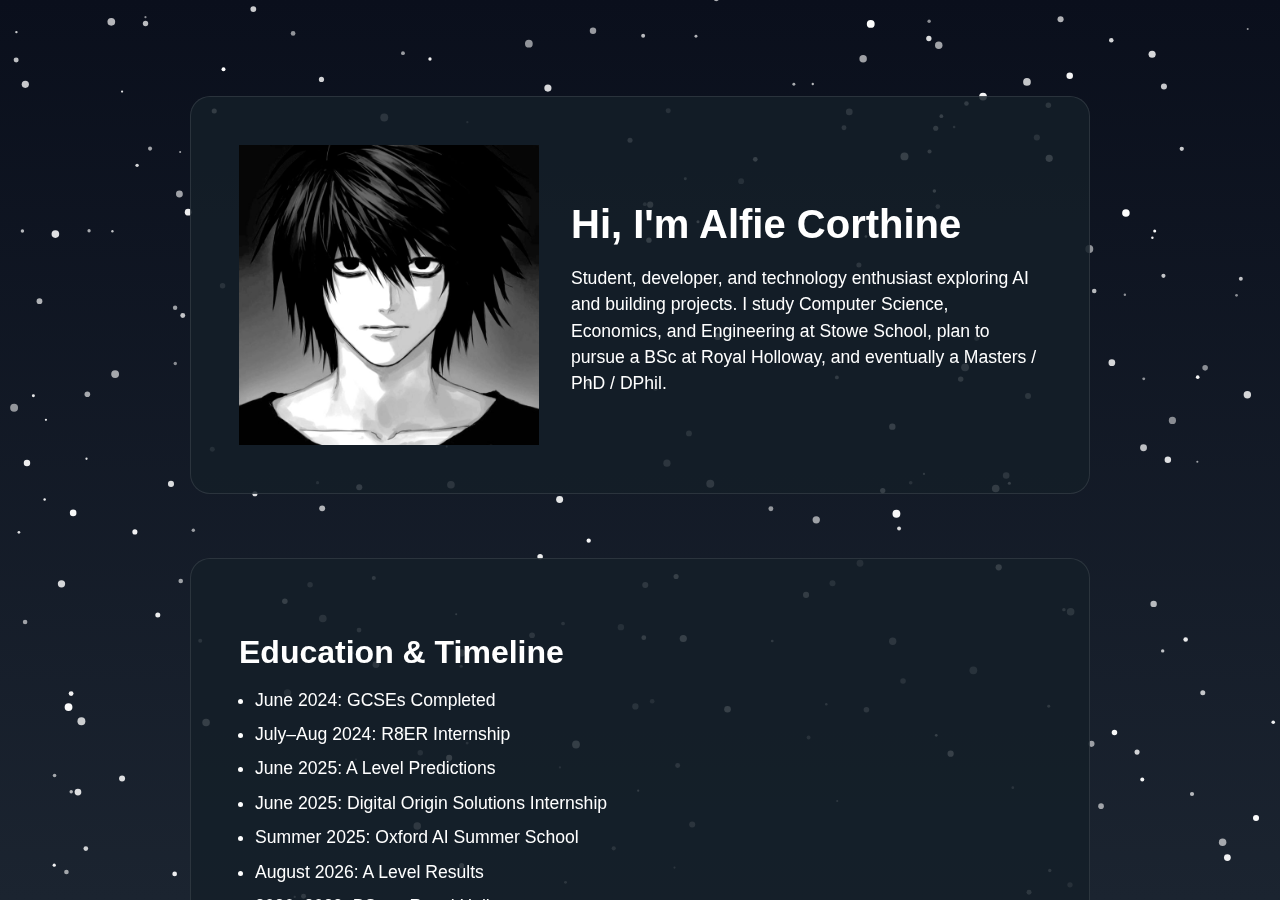
<file: index.html>
<!DOCTYPE html>
<html lang="en">
<head>
<meta charset="UTF-8">
<meta name="viewport" content="width=device-width, initial-scale=1.0">
<title>Alfie Corthine</title>
<link rel="stylesheet" href="style.css">
</head>
<body>

<canvas id="snow"></canvas>

<div id="scroll-wrapper">
    <div id="scroll-content">
        <main>

            <section class="section">
                <div class="about-container">
                    <img src="pfp.jpg" alt="Profile Picture" class="pfp">
                    <div>
                        <h1>Hi, I'm Alfie Corthine</h1>
                        <p>Student, developer, and technology enthusiast exploring AI and building projects. I study Computer Science, Economics, and Engineering at Stowe School, plan to pursue a BSc at Royal Holloway, and eventually a Masters / PhD / DPhil.</p>
                    </div>
                </div>
            </section>

            <section class="section">
                <h2>Education & Timeline</h2>
                <ul>
                    <li>June 2024: GCSEs Completed</li>
                    <li>July–Aug 2024: R8ER Internship</li>
                    <li>June 2025: A Level Predictions</li>
                    <li>June 2025: Digital Origin Solutions Internship</li>
                    <li>Summer 2025: Oxford AI Summer School</li>
                    <li>August 2026: A Level Results</li>
                    <li>2026–2029: BSc at Royal Holloway</li>
                    <li>2030–2032?: Masters</li>
                    <li>2033+: PhD / DPhil</li>
                </ul>
            </section>

            <section class="section">
                <h2>Projects</h2>
                <ul>
                    <li>Custom Minecraft server firmware</li>
                    <li>Learning app for Computer Science coursework</li>
                    <li>ESP32 WiFi tools & Raspberry Pi tinkering</li>
                </ul>
            </section>

            <section class="section">
                <h2>Latest Blog Posts</h2>
                <ul id="latest-posts"></ul>
                <a href="blogs.html" class="btn">See all posts →</a>
            </section>

            <section class="section">
                <h2>Connect</h2>
                <p>
                    <a href="https://github.com/tiraaamisuuu" target="_blank">GitHub</a> ·
                    <a href="https://www.linkedin.com/in/alfred-corthine-aa5851317/" target="_blank">LinkedIn</a>
                </p>
            </section>

        </main>
    </div>
</div>

<script>
// Fade-in sections
const sections = document.querySelectorAll('.section');
const observer = new IntersectionObserver(entries => {
    entries.forEach(entry => {
        if(entry.isIntersecting){
            entry.target.classList.add('visible');
        } else {
            entry.target.classList.remove('visible');
        }
    });
},{threshold:0.2});
sections.forEach(sec => observer.observe(sec));

// Blog teaser
const posts=[
    {id:1,date:"2025-12-20",title:"My First Post"},
    {id:2,date:"2025-12-27",title:"Week in Review"},
    {id:3,date:"2026-01-03",title:"AI Summer School Insights"}
];
const blogList=document.getElementById('latest-posts');
posts.forEach(p=>{
    const li=document.createElement('li');
    li.innerHTML=`<a href="blogs.html#post-${p.id}">${p.title}</a> <small>${p.date}</small>`;
    blogList.appendChild(li);
});

// Snow
const canvas = document.getElementById('snow');
const ctx = canvas.getContext('2d');
let width = canvas.width = window.innerWidth;
let height = canvas.height = window.innerHeight;

window.addEventListener('resize', ()=>{
    width = canvas.width = window.innerWidth;
    height = canvas.height = window.innerHeight;
});

class Snowflake {
    constructor(){
        this.x = Math.random() * width;
        this.y = Math.random() * height;
        this.radius = Math.random() * 3 + 1;
        this.speed = Math.random() * 1 + 0.5;
        this.wind = Math.random()*0.5 - 0.25;
        this.opacity = Math.random()*0.5 + 0.5;
    }
    update(){
        this.y += this.speed;
        this.x += this.wind;
        if(this.y>height) this.y=-this.radius;
        if(this.x>width) this.x=0;
        if(this.x<0) this.x=width;
    }
    draw(){
        ctx.beginPath();
        ctx.arc(this.x,this.y,this.radius,0,Math.PI*2);
        ctx.fillStyle=`rgba(255,255,255,${this.opacity})`;
        ctx.fill();
    }
}

const snowflakes=[];
for(let i=0;i<250;i++) snowflakes.push(new Snowflake());

function animateSnow(){
    ctx.clearRect(0,0,width,height);
    snowflakes.forEach(f=>{
        f.update();
        f.draw();
    });
    requestAnimationFrame(animateSnow);
}
animateSnow();
</script>

</body>
</html>
</file>
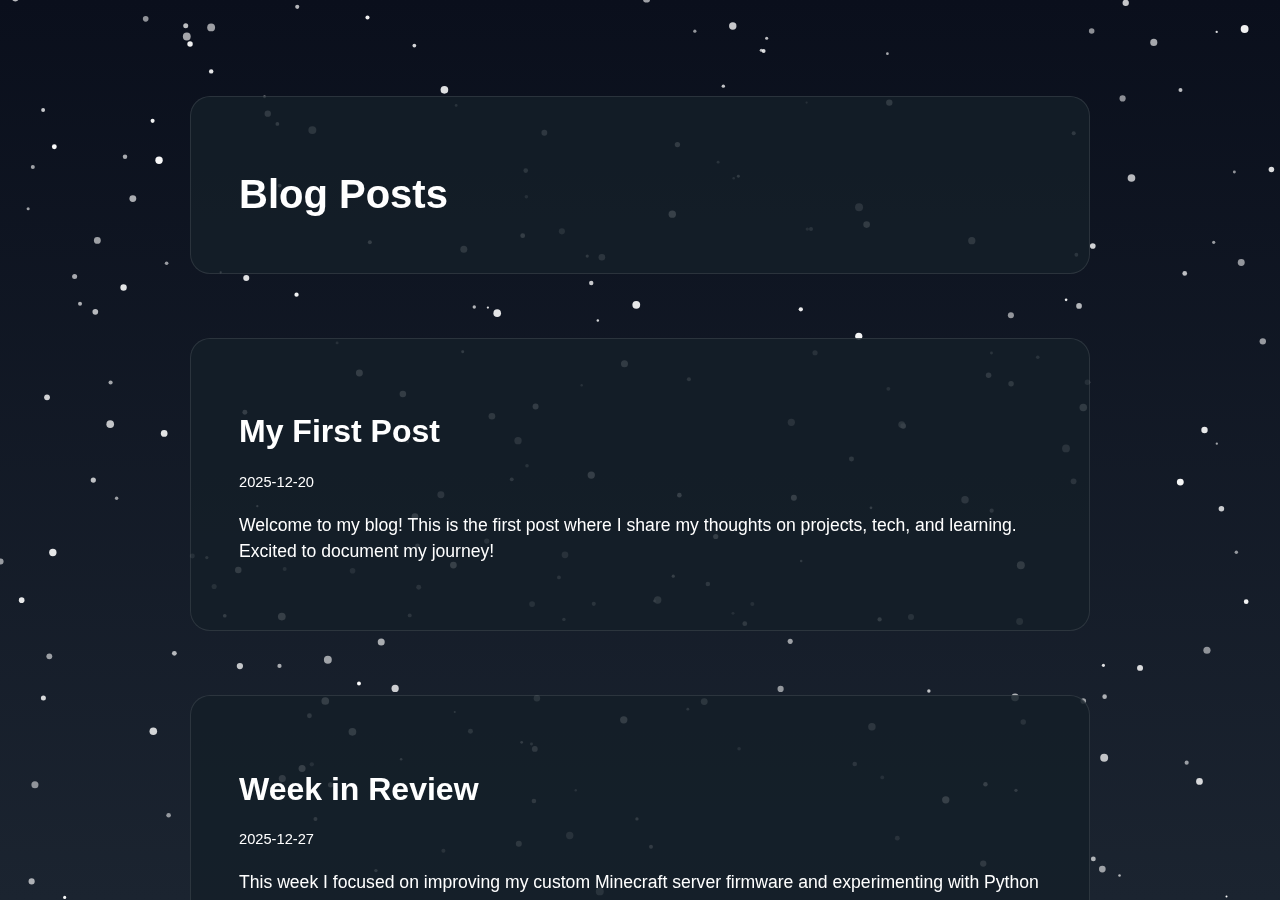
<file: blogs.html>
<!DOCTYPE html>
<html lang="en">
<head>
<meta charset="UTF-8">
<meta name="viewport" content="width=device-width, initial-scale=1.0">
<title>Alfie Corthine - Blog</title>
<link rel="stylesheet" href="style.css">
</head>
<body>

<canvas id="snow"></canvas>

<div id="scroll-wrapper">
    <div id="scroll-content">
        <main>

            <section class="section">
                <h1>Blog Posts</h1>
            </section>

            <!-- Blog Post 1 -->
            <section class="section" id="post-1">
                <h2>My First Post</h2>
                <p><small>2025-12-20</small></p>
                <p>Welcome to my blog! This is the first post where I share my thoughts on projects, tech, and learning. Excited to document my journey!</p>
            </section>

            <!-- Blog Post 2 -->
            <section class="section" id="post-2">
                <h2>Week in Review</h2>
                <p><small>2025-12-27</small></p>
                <p>This week I focused on improving my custom Minecraft server firmware and experimenting with Python AI projects. Learned a lot about concurrency and optimization.</p>
            </section>

            <!-- Blog Post 3 -->
            <section class="section" id="post-3">
                <h2>AI Summer School Insights</h2>
                <p><small>2026-01-03</small></p>
                <p>I attended the Oxford AI Summer School at St John's College in 2025. Fascinating experience — explored neural networks, reinforcement learning, and hands-on projects.</p>
            </section>

            <section class="section">
                <a href="index.html" class="btn">← Back to Portfolio</a>
            </section>

        </main>
    </div>
</div>

<script>
// Fade-in sections
const sections = document.querySelectorAll('.section');
const observer = new IntersectionObserver(entries => {
    entries.forEach(entry => {
        if(entry.isIntersecting){
            entry.target.classList.add('visible');
        } else {
            entry.target.classList.remove('visible');
        }
    });
},{threshold:0.2});
sections.forEach(sec => observer.observe(sec));

// Snow (same as index.html)
const canvas = document.getElementById('snow');
const ctx = canvas.getContext('2d');
let width = canvas.width = window.innerWidth;
let height = canvas.height = window.innerHeight;

window.addEventListener('resize', ()=>{
    width = canvas.width = window.innerWidth;
    height = canvas.height = window.innerHeight;
});

class Snowflake {
    constructor(){
        this.x = Math.random() * width;
        this.y = Math.random() * height;
        this.radius = Math.random() * 3 + 1;
        this.speed = Math.random() * 1 + 0.5;
        this.wind = Math.random()*0.5 - 0.25;
        this.opacity = Math.random()*0.5 + 0.5;
    }
    update(){
        this.y += this.speed;
        this.x += this.wind;
        if(this.y>height) this.y=-this.radius;
        if(this.x>width) this.x=0;
        if(this.x<0) this.x=width;
    }
    draw(){
        ctx.beginPath();
        ctx.arc(this.x,this.y,this.radius,0,Math.PI*2);
        ctx.fillStyle=`rgba(255,255,255,${this.opacity})`;
        ctx.fill();
    }
}

const snowflakes=[];
for(let i=0;i<250;i++) snowflakes.push(new Snowflake());

function animateSnow(){
    ctx.clearRect(0,0,width,height);
    snowflakes.forEach(f=>{
        f.update();
        f.draw();
    });
    requestAnimationFrame(animateSnow);
}
animateSnow();
</script>

</body>
</html>
</file>
<file: style.css>
/* GLOBAL */
html, body {
    margin: 0;
    padding: 0;
    font-family: Helvetica, Arial, sans-serif;
    height: 100%;
    overflow: hidden; /* hide native scrollbar */
    background: linear-gradient(to bottom, #0a0f1c, #1b2430); /* wintery background */
    color: #fff;
}

/* Scroll wrapper and content for hidden scrollbar */
#scroll-wrapper {
    width: 100%;
    height: 100%;
    overflow: hidden;
    position: relative;
}

#scroll-content {
    position: absolute;
    top: 0;
    bottom: 0;
    left: 0;
    right: -17px; /* adjust for scrollbar width */
    overflow-y: scroll;
    padding-right: 17px;
    box-sizing: content-box;
}

/* SNOW */
canvas#snow {
    position: fixed;
    top: 0;
    left: 0;
    width: 100%;
    height: 100%;
    z-index: 0; /* behind everything */
    pointer-events: none;
}

/* MAIN */
main {
    display: flex;
    flex-direction: column;
    align-items: center;
    padding: 4rem 1rem;
    position: relative;
    z-index: 1; /* above snow */
}

/* SECTIONS */
.section {
    border-radius: 20px;
    border: 1px solid rgba(255,255,255,0.1);
    padding: 3rem;
    max-width: 900px;
    width: 90%;
    margin: 2rem 0;
    box-sizing: border-box;
    text-align: left;
    background: rgba(20,30,40,0.85); /* semi-transparent card */
    opacity: 0;
    transform: translateY(20px);
    transition: transform 0.8s ease, opacity 0.8s ease;
}

/* Fade in */
.section.visible {
    opacity: 1;
    transform: translateY(0);
}

/* ABOUT SECTION */
.about-container {
    display: flex;
    align-items: center;
    gap: 2rem;
}

/* Profile picture on the left */
.pfp {
    width: 300px;       /* scaled down from 736 */
    height: auto;       /* preserve aspect ratio */
    border: none;
    object-fit: contain;
    animation: float 4s ease-in-out infinite alternate;
}

/* Float animation */
@keyframes float {
    0% { transform: translateY(0px); }
    100% { transform: translateY(-6px); }
}

/* TYPOGRAPHY */
h1 { font-size: 2.5rem; margin-bottom: 0.5rem; }
h2 { font-size: 2rem; margin-bottom: 1rem; }
p, li { font-size: 1.1rem; line-height: 1.5; }
ul { padding-left: 1rem; }
ul li { margin-bottom: 0.5rem; }

/* BUTTONS */
.btn {
    display: inline-block;
    margin-top: 1rem;
    padding: 0.5rem 1rem;
    border-radius: 6px;
    background: rgba(255,255,255,0.8);
    color: #0a0f1c;
    font-weight: 500;
    transition: 0.3s;
}

.btn:hover {
    background: rgba(255,255,255,1);
    color: #0a0f1c;
}

/* LINKS */
a {
    color: #fff;
    text-decoration: none;
    transition: 0.3s;
}

a:hover {
    color: #aaa;
}

/* RESPONSIVE DESIGN */
@media (max-width: 768px) {
    .about-container {
        flex-direction: column; /* stack image above text */
        align-items: center;
        text-align: center;
    }

    .pfp {
        width: 200px; /* smaller image on mobile */
    }
}
</file>
